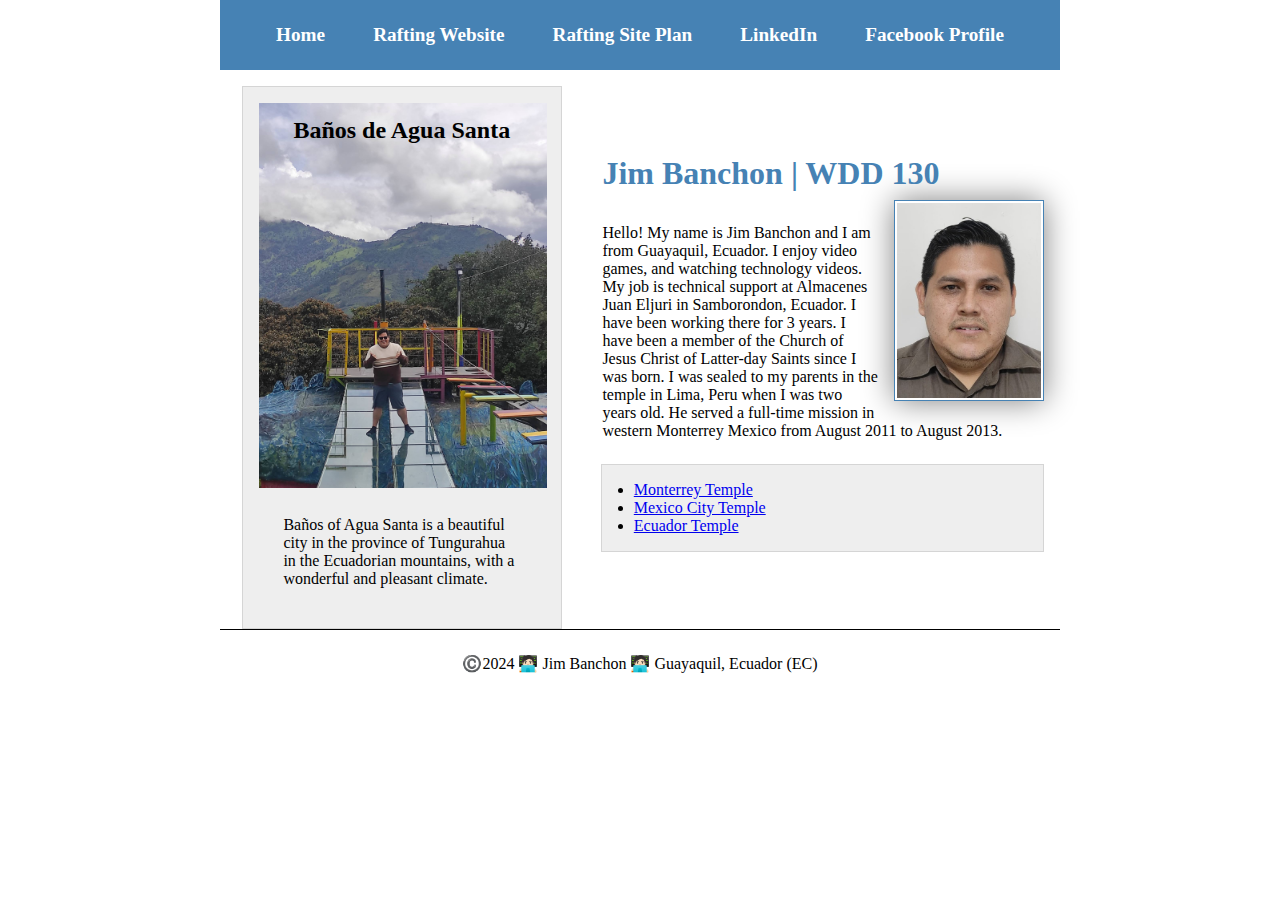
<file: index.html>
<!DOCTYPE html>
<html lang="en-US">
  <head>
    <link rel="stylesheet" href="styles/styles.css">
    <meta charset="utf-8">
    <meta name="viewport" content="with=device-width,initial-scale=1.0">
    <title>Jim Banchon |  WDD 130</title>
    <meta name="description" content="Jim Banchon's BYU-Idaho WDD 130 course home page">
    <meta name="author" content="Jim Banchon">
  </head>
  <body>
    <header>
        <nav>
            <a href="#">Home</a>
            <a href="wwr/">Rafting Website</a>
            <a href="wwr/site-plan-rafting.html">Rafting Site Plan</a>
            <a href="https://www.linkedin.com/in/jim-banchon-nunez/">LinkedIn</a>
            <a href="https://www.facebook.com/davis.banchon">Facebook Profile</a>
        </nav>
    </header>
    <div class="grid">
    <main>
        <h1>Jim Banchon | WDD 130</h1>
        <img src="images/profile.jpg" alt="Hello, my name is Jim Banchon" width="200">
        <p>Hello! My name is Jim Banchon and I am from Guayaquil, Ecuador. I enjoy video games, and watching technology videos. My job is technical support at Almacenes Juan Eljuri in Samborondon, Ecuador. I have been working there for 3 years.
          I have been a member of the Church of Jesus Christ of Latter-day Saints since I was born. I was sealed to my parents in the temple in Lima, Peru when I was two years old. 
          He served a full-time mission in western Monterrey Mexico from August 2011 to August 2013.
        </p>
        <ul class="box">
          <li><a href="https://www.churchofjesuschrist.org/temples/details/monterrey-mexico-temple?lang=eng" target="_blank">Monterrey Temple</a></li>
          <li><a href="https://www.churchofjesuschrist.org/temples/details/mexico-city-mexico-temple?lang=eng" target="_blank">Mexico City Temple</a></li>
          <li><a href="https://www.churchofjesuschrist.org/temples/details/quito-ecuador-temple?lang=eng" target="_blank">Ecuador Temple</a></li>
        </ul>
      </main>
    <aside class="box">
      <h2>Baños de Agua Santa</h2>
      <img src="images/banos.jpg" alt="Banos Agua Santa">
      <p>Baños of Agua Santa is a beautiful city in the province of Tungurahua in the Ecuadorian mountains, with a wonderful and pleasant climate.</p>
    </aside>
    </div>
    <footer>
        <p>©️2024 🧑🏻‍💻 Jim Banchon 🧑🏻‍💻 Guayaquil, Ecuador (EC)</p>
    </footer>
  </body>
  <!-- 25/01/2024 -->
</html>
</file>
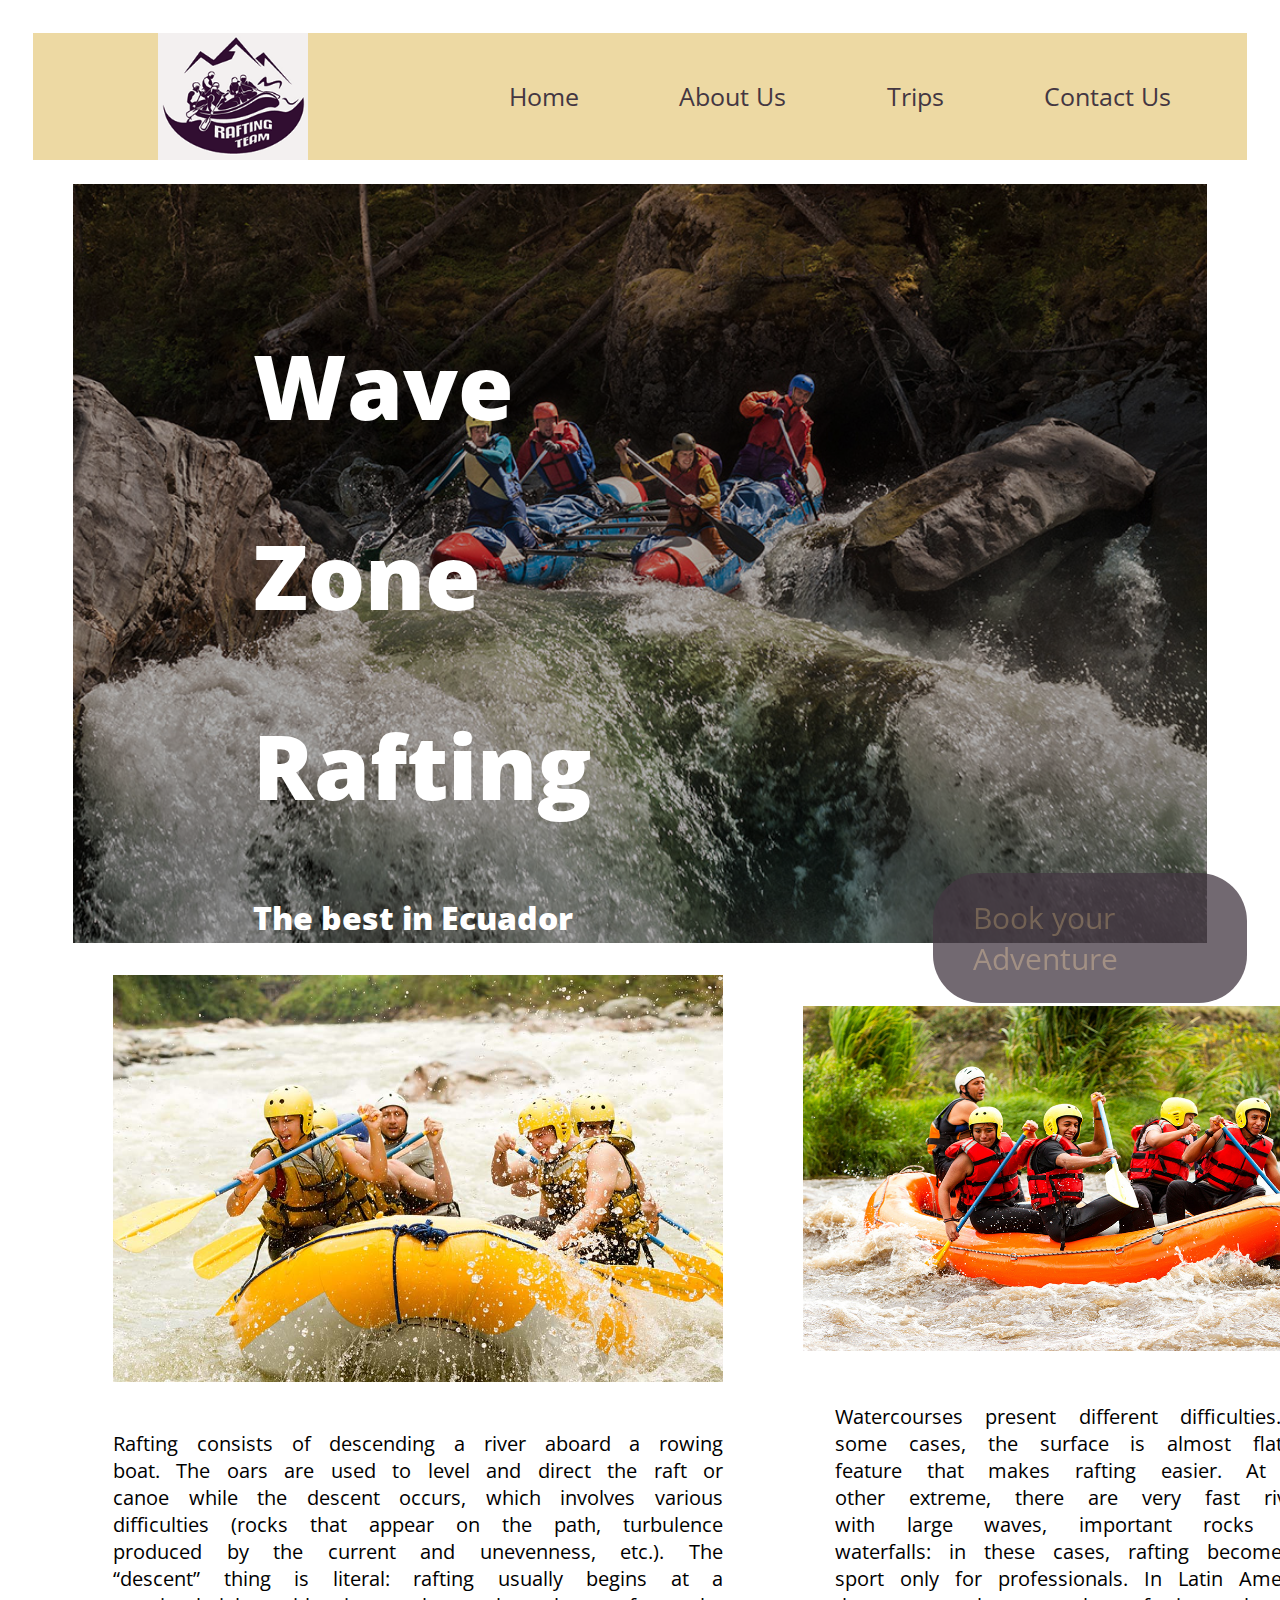
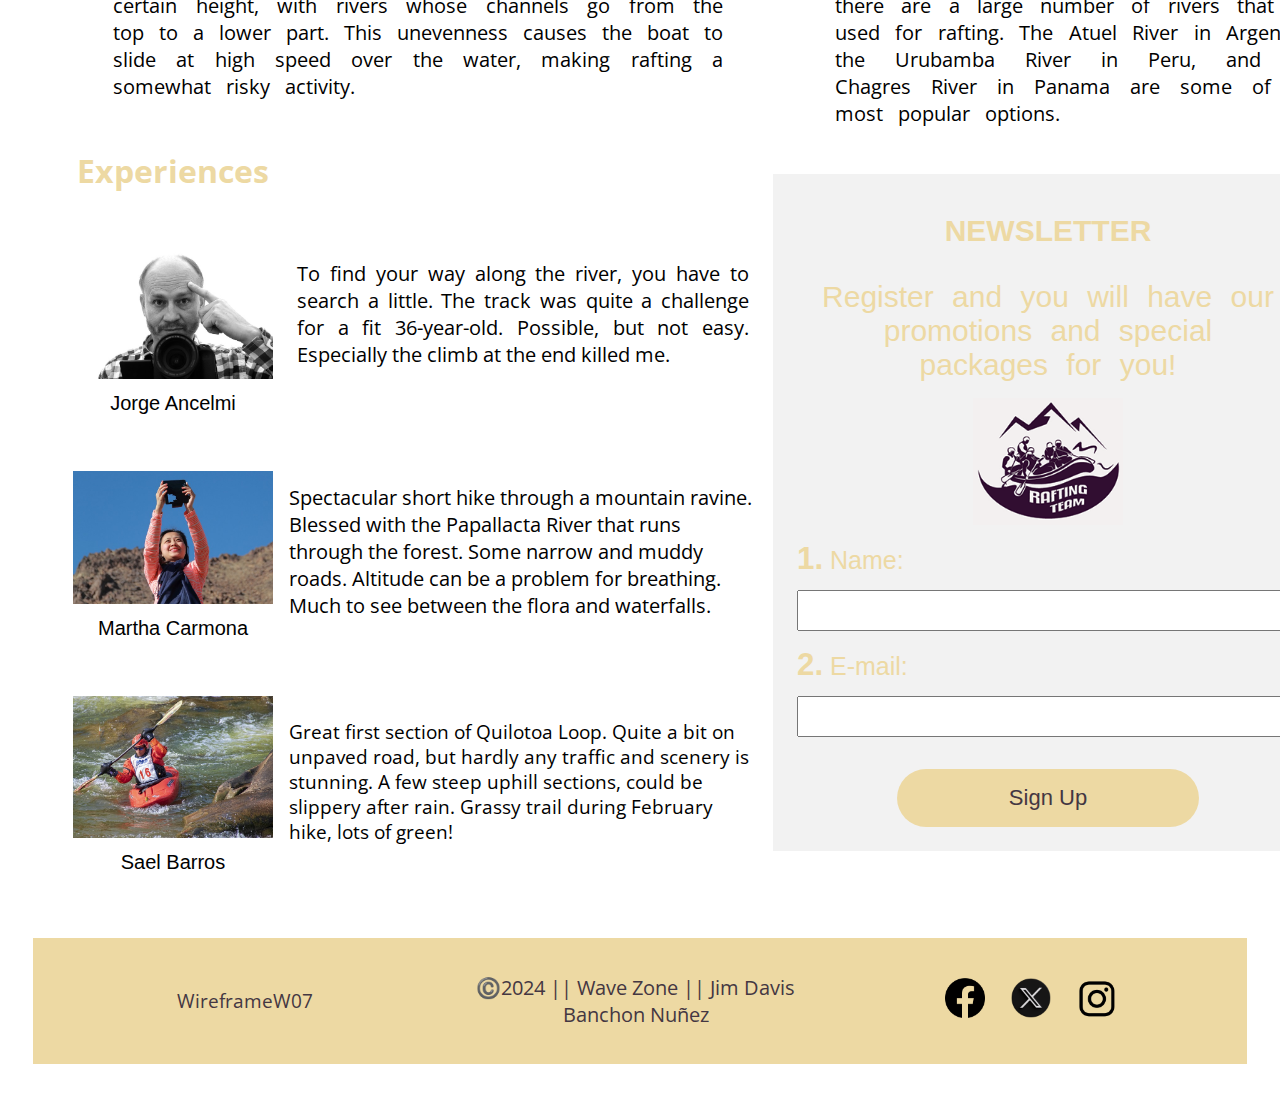
<file: wwr/index.html>
<!DOCTYPE html>
<html lang="en-US">
    <head>
        <meta charset="UTF-8">
        <meta name="viewport" content="width=device-width, initial-scale=1.0">
        <title>Home | Wave Zone Rafting</title>
        <meta name="description" content="We are the best rafting company in Bolivia. Adventure, adrenaline and experiences are waiting for 
        you. In Wavin Zone Rafting we want you to be part of our family. Book your adventure now!">
        <meta name="author" content="Samuel Alejandro Claros Garcia">
        <link rel="stylesheet" href="styles/rafting.css">
    </head>
    <body>
        <header>
            <img src="images/logo.png" alt="logo" width="150">
                <nav class="top-nav">
                    <a href="index.html">Home</a>
                    <a href="about.html">About Us</a>
                    <a href="trips.html">Trips</a>
                    <a href="contact.html">Contact Us</a>
                </nav>
        </header>
        <main>
            <div class="teaser">
                <figure>
                    <img src="images/portada_home1.jpeg" alt="Teaser-Rafting">
                </figure>
                <h1 class="teaser-title1">Wave</h1>
                <h1 class="teaser-title2">Zone</h1>
                <h1 class="teaser-title3">Rafting</h1>
                <p class="best">The best in Ecuador</p>
                <a href="trips.html" class="link-to-trips trips-button-home-page">Book your Adventure</a>
            </div>
            <div class="purpose-offerings">
                <figure class="purpose">
                    <img src="images/rafting57_1024.jpeg" alt="Rafting Crew">
                </figure>
                <p class="purpose-text">Rafting consists of descending a river aboard a rowing boat. The oars are used to level and direct the raft or canoe while the descent occurs, which involves various difficulties (rocks that appear on the path, turbulence produced by the current and unevenness, etc.).
                    The “descent” thing is literal: rafting usually begins at a certain height, with rivers whose channels go from the top to a lower part. This unevenness causes the boat to slide at high speed over the water, making rafting a somewhat risky activity.</p>
                <figure class="offerings">
                    <img src="images/rafting5_1024.jpeg" alt="Offerings as a Rafting Place">
                </figure>
                <p class="offerings-text">Watercourses present different difficulties. In some cases, the surface is almost flat, a feature that makes rafting easier. At the other extreme, there are very fast rivers, with large waves, important rocks and waterfalls: in these cases, rafting becomes a sport only for professionals.
                    In Latin America, there are a large number of rivers that are used for rafting. The Atuel River in Argentina, the Urubamba River in Peru, and the Chagres River in Panama are some of the most popular options.</p>
            </div>
            <div class="experiences-form">
                <h1 class="experiences-title">Experiences</h1>
                <figure class="evan-image">
                    <img src="images/firstface.jpeg" alt="Jorge Ancelmi" class="evan-image">
                    <figcaption class="evan">Jorge Ancelmi</figcaption>
                </figure>
                <p class="evan-opinion">To find your way along the river, you have to search a little. The track was quite a challenge for a fit 36-year-old. Possible, but not easy. Especially the climb at the end killed me.</p>
                <figure class="nacha-image">
                    <img src="images/secondface.jpeg" alt="Martha Carmona" class="nacha-image">
                    <figcaption class="nacha">Martha Carmona</figcaption>
                </figure>
                <p class="nacha-opinion">Spectacular short hike through a mountain ravine. Blessed with the Papallacta River that runs through the forest. Some narrow and muddy roads. Altitude can be a problem for breathing. Much to see between the flora and waterfalls.</p>
                <figure class="sam-image">
                    <img src="images/thirdface.jpeg" alt="Sael Barros" class="sam-image">
                    <figcaption class="sam">Sael Barros</figcaption>
                </figure>
                <p class="sam-opinion">Great first section of Quilotoa Loop. Quite a bit on unpaved road, but hardly any traffic and scenery is stunning. A few steep uphill sections, could be slippery after rain. Grassy trail during February hike, lots of green!</p>
                <div class="form-home-page">
                    <form class="form-home">
                        <p class="sign-up-message"><strong>NEWSLETTER</strong></p>
                        <p class="sign-up-message">Register and you will have our promotions and special packages for you!</p>
                        <img src="images/logo.png" alt="logo" class="logo-form">
                        <label for="q1home"><span class="number">1.</span> Name:</label>
                        <input type="text" id="q1home" name="q1home">

                        <label for="q2home"><span class="number">2.</span> E-mail:</label> 
                        <input type="email" id="q2home" name="q2home">
                        <button type="submit" class="sign-up"> Sign Up </button>
                    </form>
                </div>
            </div>
        </main>
        <footer>
            <p class="copyright">©️2024 || Wave Zone || Jim Davis Banchon Nuñez</p>
            <nav class="sociallinks">
                <a href="https://facebook.com">
                    <img src="images/facebook.png" alt="Facebook" width="40">
                </a>
                <a href="https://twitter.com"> 
                    <img src="images/x.webp" alt="Twitter" width="40">
                </a>
                <a href="https://instagram.com"> 
                    <img src="images/instagram.png" alt="Instagram" width="40">
                </a>
            </nav>
            <a href="images/Wireframe07.jpg" class="wireframe07">WireframeW07</a>
        </footer>
    </body>
</html>
</file>
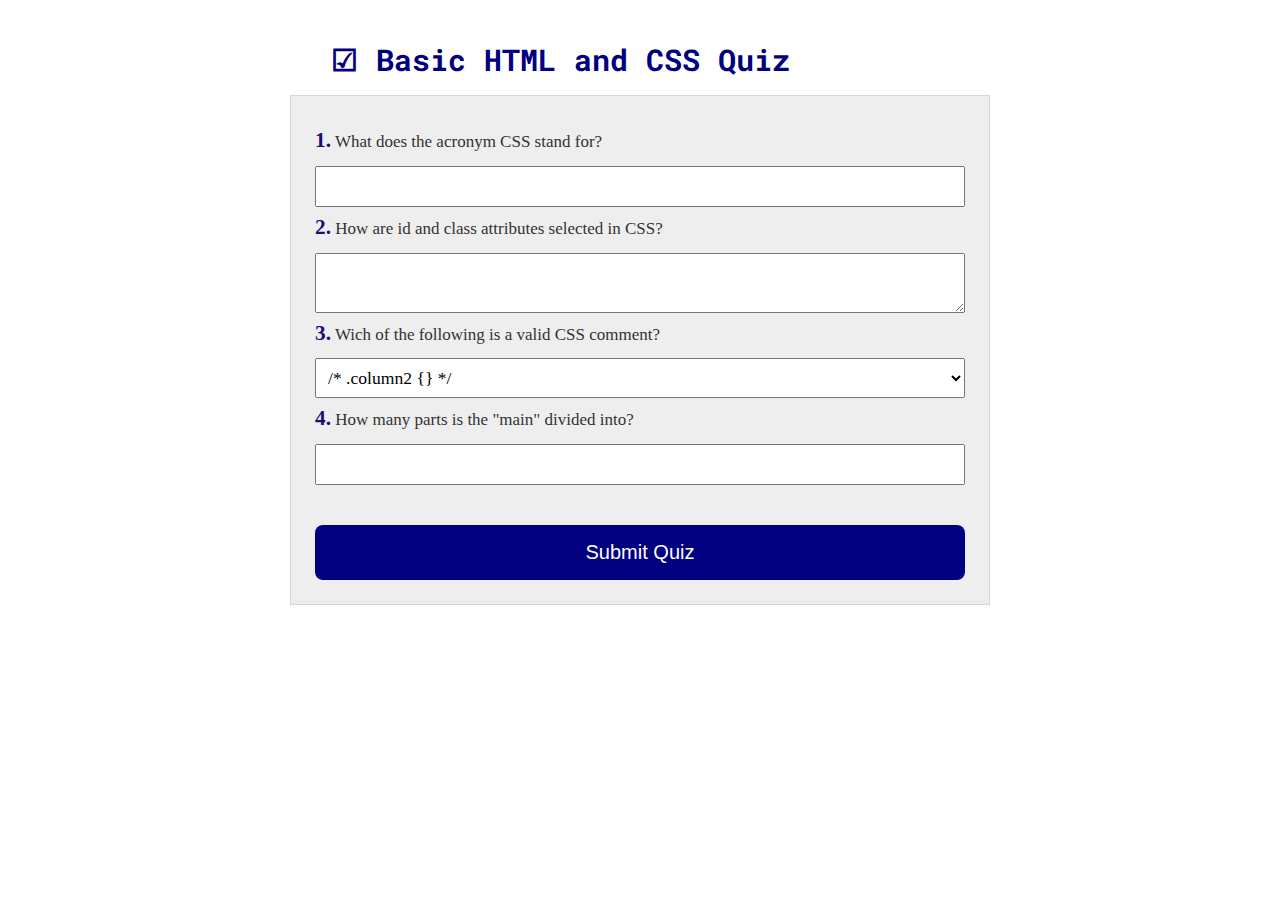
<file: quiz.html>
<!DOCTYPE html>
<html lang="en-US">
    <head>
        <link rel="stylesheet" href="styles/quiz.css">
        <meta charset="UTF-8">
        <meta name="viewport" content="width=device-width, initial-scale=1">
        <meta name="description" content="Questions about CSS and HTML to prove your knowledge about HTML and CSS until now since WDD 130 started on January.">
        <meta name="author" content="Jim Davis Banchon Nuñez">
        <title>☑︎ Basic HTML and CSS Quiz | Jim Davis Banchon Nuñez</title>
    </head>
    <body>
        <header>
            <h1>☑︎ Basic HTML and CSS Quiz</h1>
        </header>
        <main>
            <form>
                <label for="q1"><span class="number">1.</span> What does the acronym CSS stand for?</label>
                <input type="text" id="q1" name="q1">
                
                <label for="q2"><span class="number">2.</span> How are id and class attributes selected in CSS?</label> 
                <textarea id="q2" name="q2" rows="2"></textarea>
                
                <label for="q3"><span class="number">3.</span> Wich of the following is a valid CSS comment?</label> 
                <select id="q3" name="q3">
                    <option value="true">/* .column2 {} */</option>
                    <option value="false"><- .column2 {} -></option>
                    <option value="false"><-* .column2 {} *-></option>
                    <option value="false"><** .column2 {} **></option>
                </select>
                <label for="q4"><span class="number">4.</span> How many parts is the "main" divided into?</label>
                <input type="number" name="q4" id="q4">
            <button type="submit">Submit Quiz</button>
            </form>
        </main>
    </body>
</html>
</file>
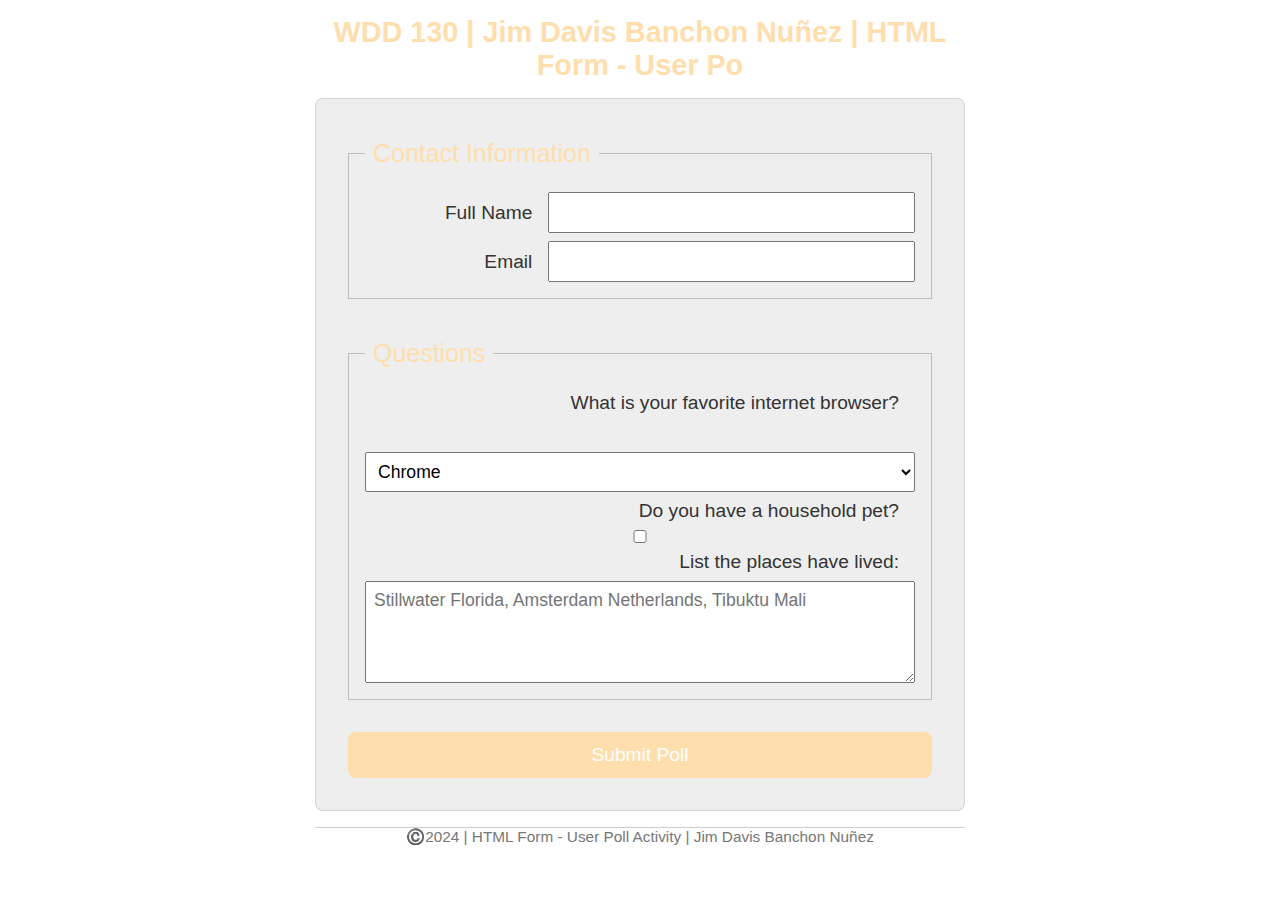
<file: week05/pol-form.html>
<!DOCTYPE html>
<html lang="en-US">
    <head>
        <link rel="stylesheet" href="styles/poll-form.css">
        <meta charset="UTF-8">
        <meta name="viewport" content="width=device-width, initial-scale=1">
        <title>WDD 130 | HTML Form - User Poll</title>
    </head>
    <body>
        <header>
            <h1>WDD 130 | Jim Davis Banchon Nuñez | HTML Form - User Po</h1>
        </header>
        <main>
            <form>
                <fieldset>
                    <legend>Contact Information</legend>
                    <div class="form-item column2">
                    <label for="fullname">Full Name</label>
                    <input type="text" id="fullname" name="fullname">
                    </div>
                    <div class="form-item column2">    
                    <label for="email">Email</label>
                    <input type="email" id="useremail" name="useremail">
                    <!-- form elements will go here -->
                    </div>
                </fieldset>
                <fieldset>
                    <legend>Questions</legend>
                    <!-- form elements will go here s -->
                    <label for="browser">What is your favorite internet browser?</label><br>
                    <select id="browser" name="browser">
                        <option value="chrome">Chrome</option>
                        <option value="firefox">Firefox</option>
                        <option value="safari">Safari</option>
                        <option value="edge">Edge</option>
                        <option value="brave">Brave</option>
                        <option value="other">Other</option>
                    </select>
                    <label for="pet">Do you have a household pet?</label>
                    <input type="checkbox" id="pet" name="pet">
                    <label for="feedback">List the places have lived:</label> 
                    <textarea id="feedback" name="feedback" rows="4" placeholder="Stillwater Florida, Amsterdam Netherlands, Tibuktu Mali"></textarea>
                </fieldset>
                <button type="submit">Submit Poll</button>
            </form>
        </main>
        <footer>
            <p>©️2024 | HTML Form - User Poll Activity | Jim Davis Banchon Nuñez</p>
        </footer>
    </body>    
</html>
</file>
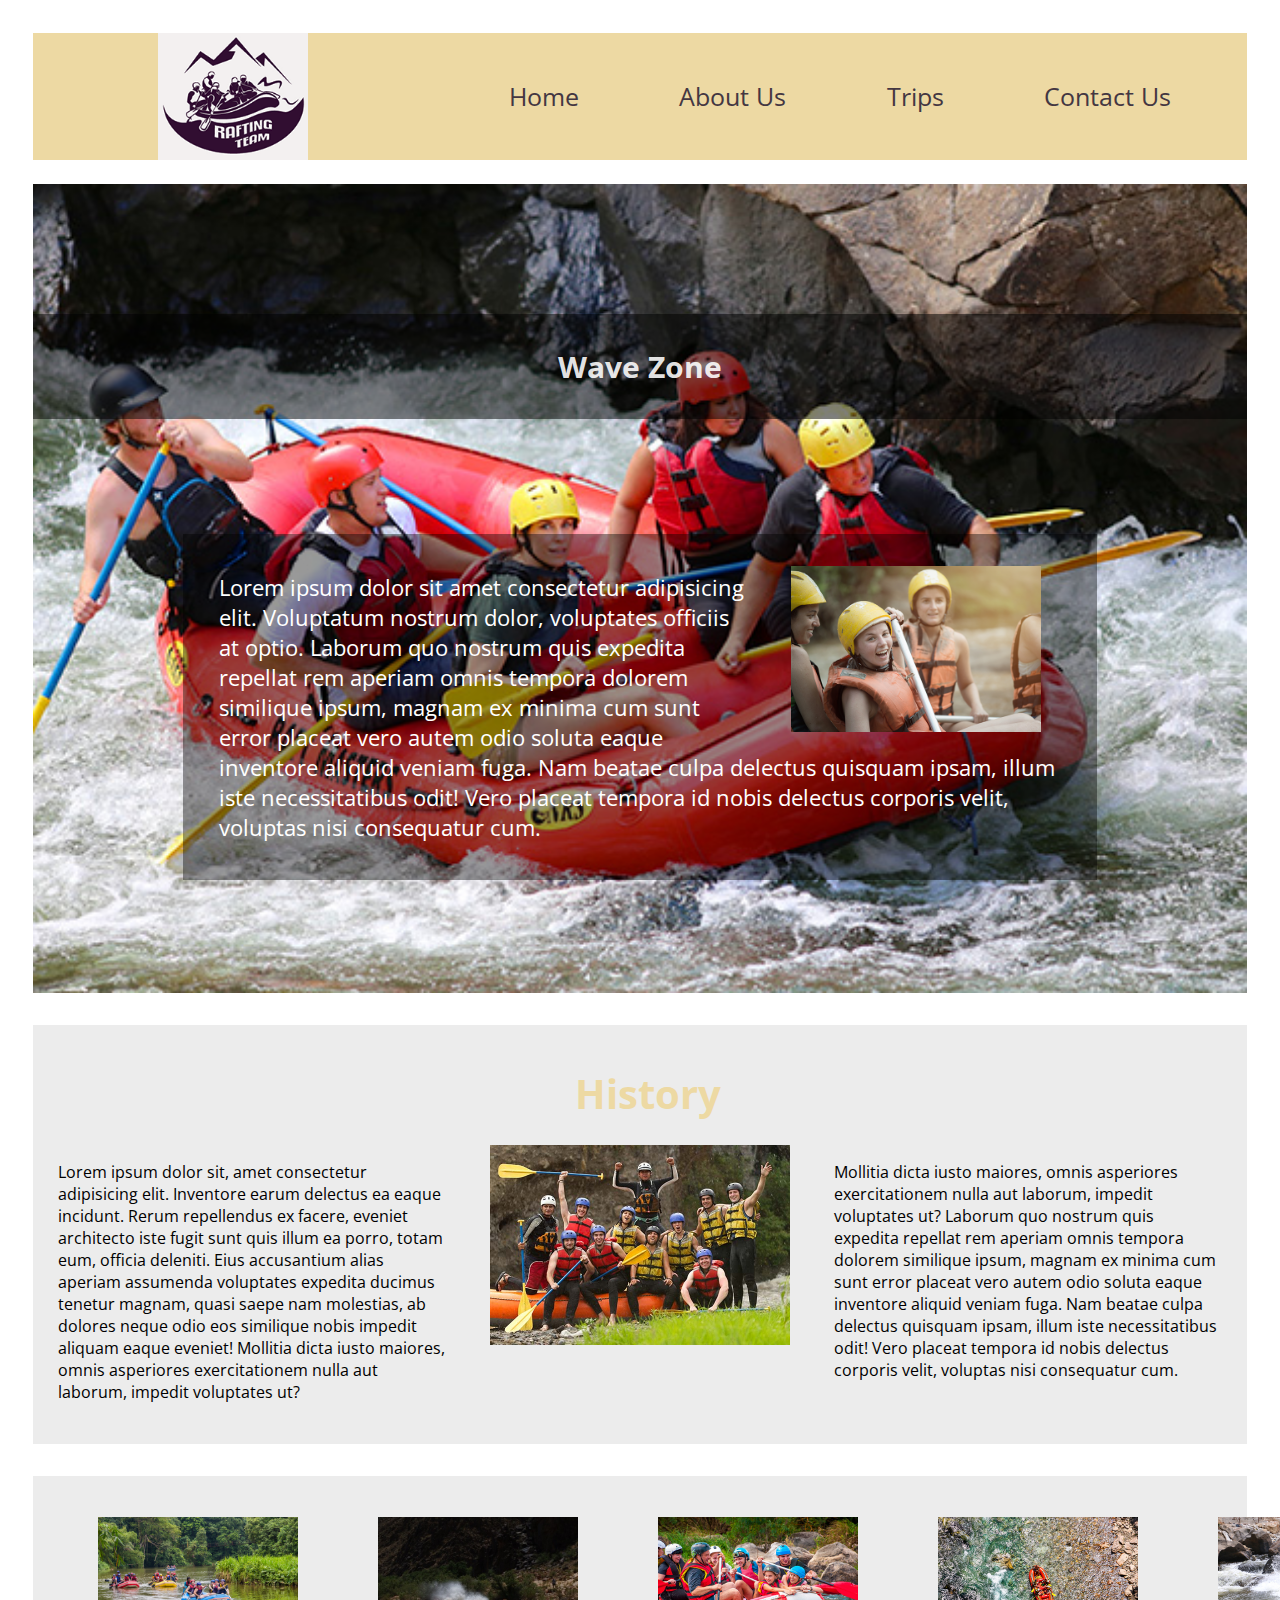
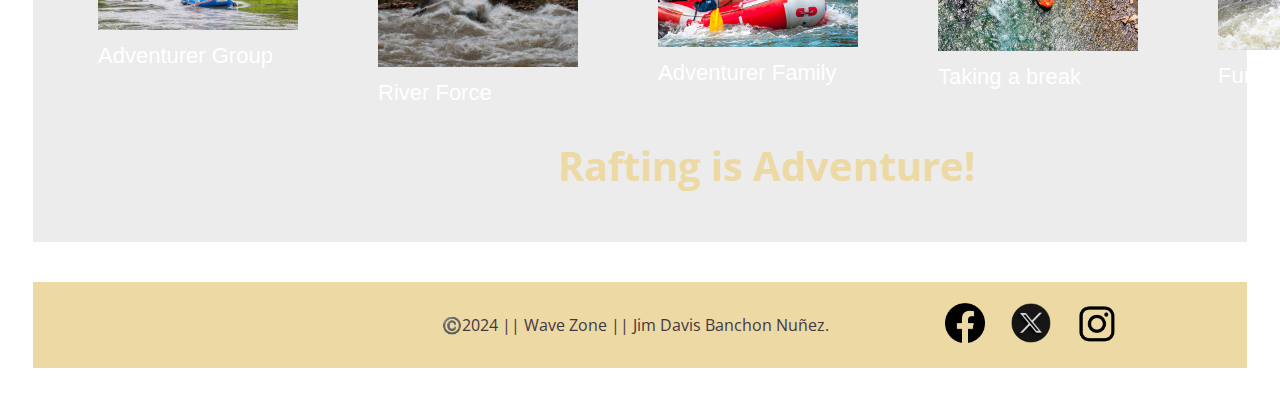
<file: wwr/about.html>
<!DOCTYPE html>
<html lang="en-US">
    <head>
        <meta charset="UTF-8">
        <meta name="viewport" content="width=device-width, initial-scale=1.0">
        <title>About Us | Wave Zone Rafting</title>
        <meta name="description" content="We invite you to get to know our company specialized in adventures and extreme sports. Our specialty is rafting, see and enjoy it with your family and friends and enjoy an unforgettable experience.">
        <meta name="author" content="Jim Davis Banchon Nuñez">
        <link rel="stylesheet" href="styles/rafting.css">
    </head>
    <body>
        <header>
            <img src="images/logo.png" alt="logo" width="150">
                <nav class="top-nav">
                    <a href="index.html">Home</a>
                    <a href="about.html">About Us</a>
                    <a href="trips.html">Trips</a>
                    <a href="contact.html">Contact Us</a>
                </nav>
        </header>
        <main>
            <div class="hero">
                <img src="images/hero.jpeg" alt="Rafting">
                <h1>Wave Zone</h1>
                <article> <!--Here in validator.w3.org appears an error, but I think it doesn't make sense, when I run the program there is not errors. -->
                    <figure class="client">
                        <img src="images/raftinghappy.png" alt="Happy Client Rafting">
                    </figure>
                    <p>Lorem ipsum dolor sit amet consectetur adipisicing elit. Voluptatum nostrum dolor, voluptates officiis at optio. Laborum quo nostrum quis expedita repellat rem aperiam omnis tempora dolorem similique ipsum, magnam ex minima 
                        cum sunt error placeat vero autem odio soluta eaque inventore aliquid veniam fuga. Nam beatae culpa delectus quisquam ipsam, 
                        illum iste necessitatibus odit! Vero placeat tempora id nobis delectus corporis velit, voluptas nisi consequatur cum.</p>
                </article>
            </div>
            <section class="history"> <!-- Changed the section for div to use the grid layout  -->
                <h2>History</h2>
                <p>Lorem ipsum dolor sit, amet consectetur adipisicing elit. Inventore earum delectus ea eaque incidunt. Rerum repellendus 
                ex facere, eveniet architecto iste fugit sunt quis illum ea porro, totam eum, officia deleniti. Eius accusantium alias aperiam 
                assumenda voluptates expedita ducimus tenetur magnam, quasi saepe nam molestias, ab dolores neque odio eos similique nobis 
                impedit aliquam eaque eveniet! Mollitia dicta iusto maiores, omnis asperiores exercitationem nulla aut laborum, impedit 
                voluptates ut?</p>
                <img src="images/history.jpeg" alt="Our History" width="300">
                <p class="hst2">Mollitia dicta iusto maiores, omnis asperiores exercitationem nulla aut laborum, impedit 
                    voluptates ut? Laborum quo nostrum quis expedita repellat rem aperiam omnis tempora dolorem similique ipsum, magnam ex minima 
                    cum sunt error placeat vero autem odio soluta eaque inventore aliquid veniam fuga. Nam beatae culpa delectus quisquam ipsam, 
                    illum iste necessitatibus odit! Vero placeat tempora id nobis delectus corporis velit, voluptas nisi consequatur cum.</p>
            </section>
            <section class="adventure"> <!-- Changed the section for div to use the grid layout  -->
                <h2>Rafting is Adventure!</h2>
                <figure class="imag1">
                    <img src="images/rafting1.jpeg" alt="Rafting Adventure" width="200">
                    <figcaption>Adventurer Group</figcaption>
                </figure>
                <figure class="imag2">
                    <img src="images/rafting2.jpeg" alt="Focus on the waves" width="200">
                    <figcaption>River Force</figcaption>
                </figure>
                <figure class="imag3">
                    <img src="images/rafting3.jpeg" alt="Rafting picture" width="200" height="130">
                    <figcaption>Adventurer Family</figcaption>
                </figure>
                <figure class="imag4">
                    <img src="images/rafting4.jpeg" alt="Down River" width="200">
                    <figcaption>Taking a break</figcaption>
                </figure>
                <figure class="imag5">
                    <img src="images/rafting5.jpeg" alt="Extreme Rafting" width="200">
                    <figcaption>Furious Descent</figcaption>
                </figure>
            </section>
        </main>
        <footer>
            <p>©️2024 || Wave Zone || Jim Davis Banchon Nuñez.</p>
            <nav class="sociallinks">
                <a href="https://facebook.com">
                    <img src="images/facebook.png" alt="Facebook" width="40">
                </a>
                <a href="https://x.com">
                    <img src="images/x.webp" alt="X" width="40">
                </a>
                <a href="https://instagram.com">
                    <img src="images/instagram.png" alt="Instagram" width="40">
                </a>
            </nav>
        </footer>
    </body>
</html>
</file>
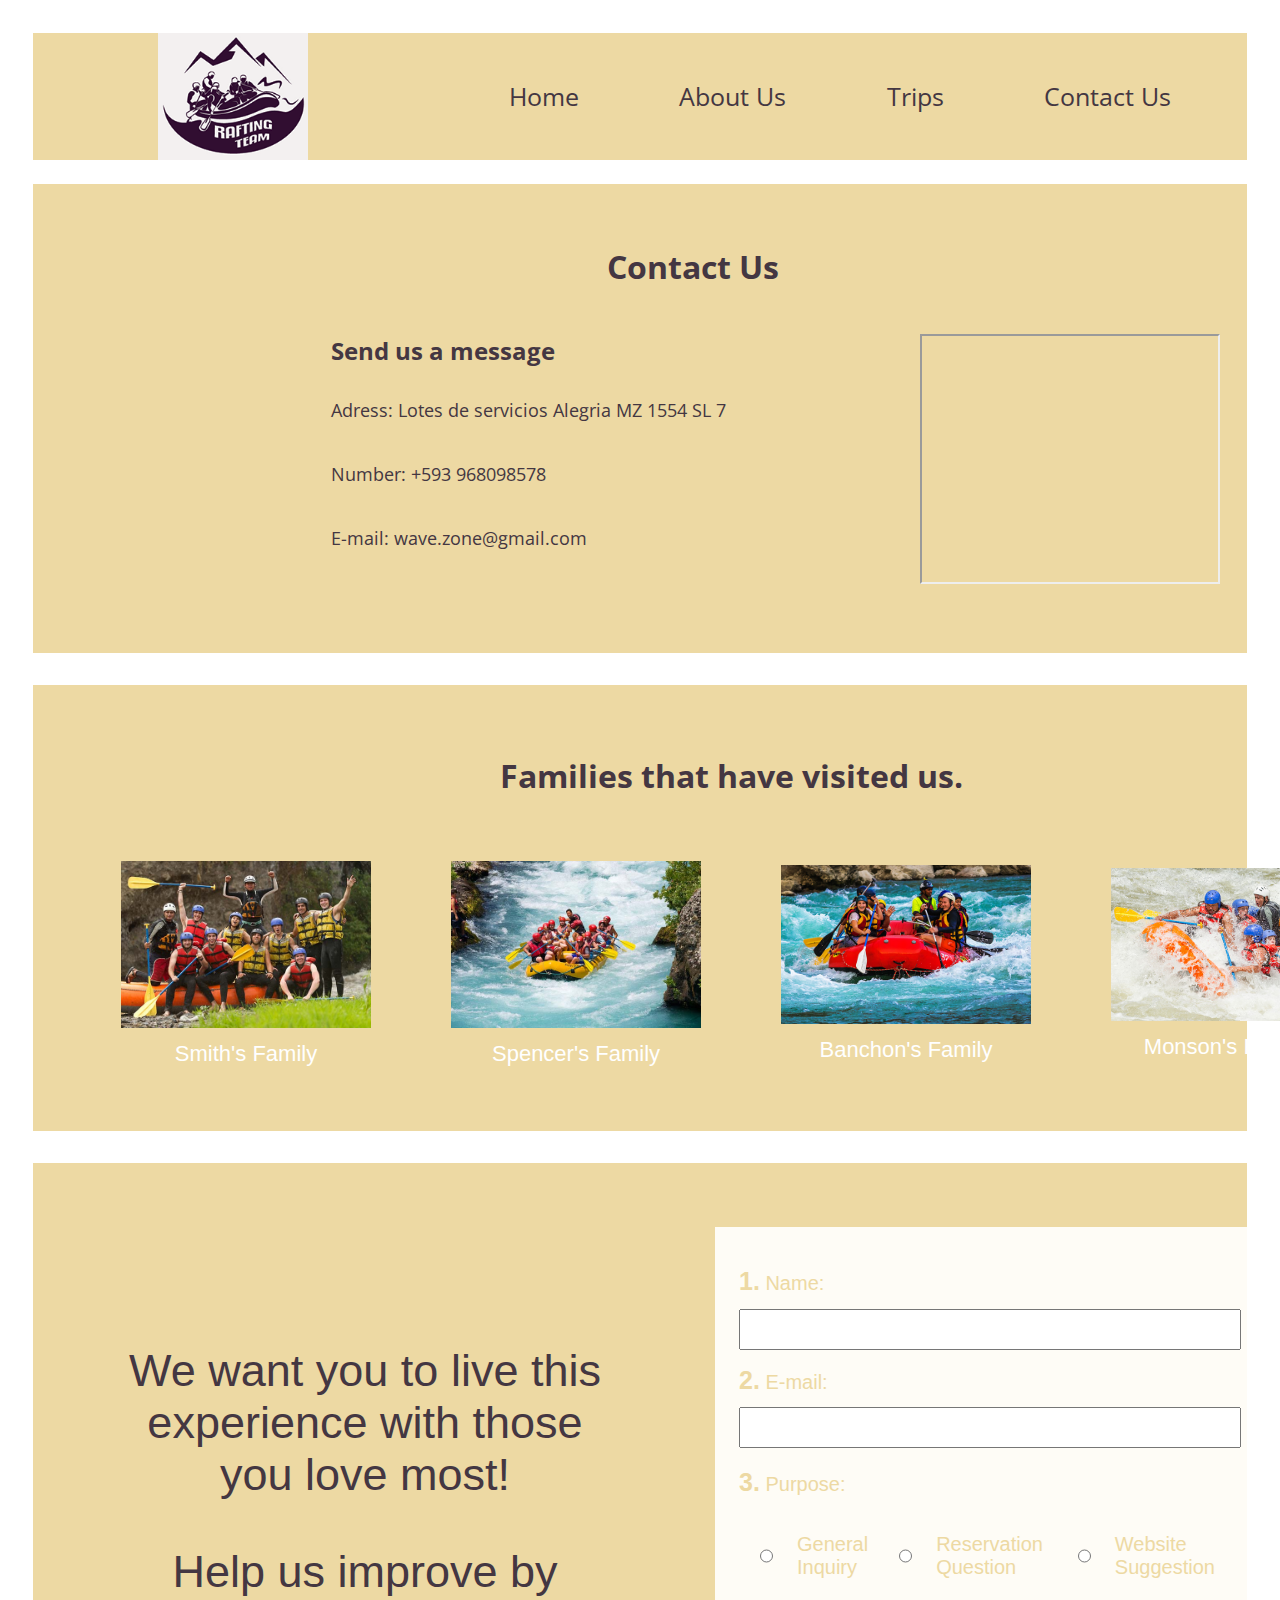
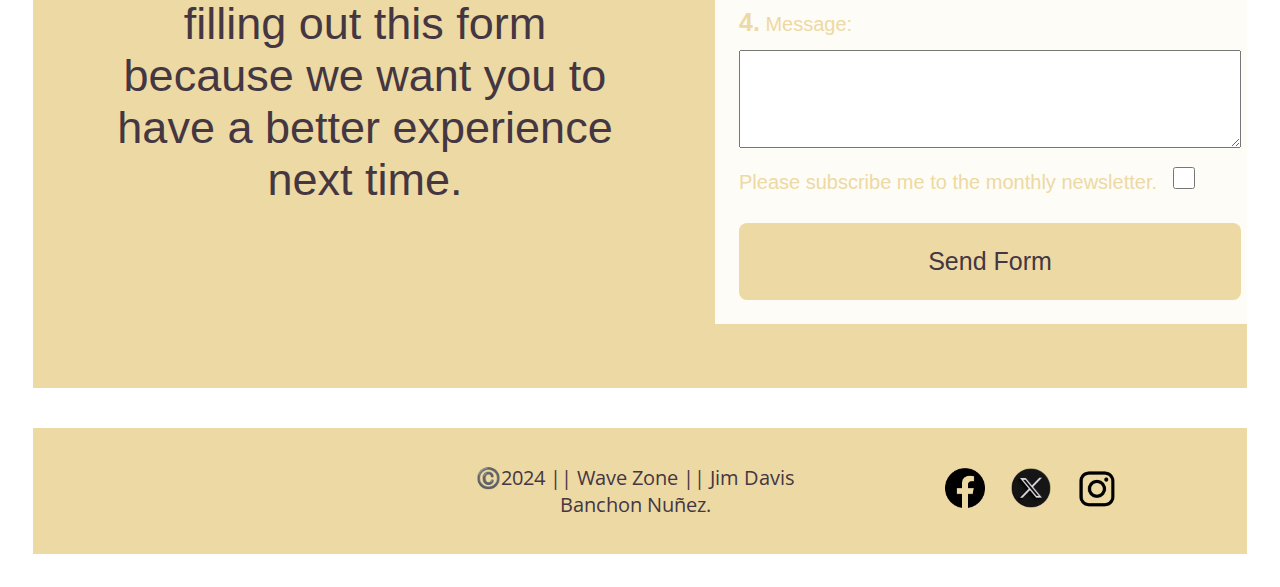
<file: wwr/contact.html>
<!DOCTYPE html>
<html lang="en-US">
    <head>
        <meta charset="UTF-8">
        <meta name="viewport" content="width=device-width, initial-scale=1.0">
        <title>Contact Us | Wave Zone Rafting</title>
        <meta name="description" content="We invite you to contact us to live an unforgettable experience with your family or friends. Tell us and tell us about your experience.">
        <meta name="author" content="Jim Davis Banchon Nuñez">
        <link rel="stylesheet" href="styles/rafting.css">
    </head>
    <body>
        <header>
            <img src="images/logo.png" alt="logo" width="150">
                <nav class="top-nav">
                    <a href="index.html">Home</a>
                    <a href="about.html">About Us</a>
                    <a href="trips.html">Trips</a>
                    <a href="contact.html">Contact Us</a>
                </nav>
        </header>
        <main>
            <div class="information">
                <h1 class="title">Contact Us</h1>
                <h2>Send us a message</h2>
                <div class="text">
                    <address>Adress: Lotes de servicios Alegria MZ 1554 SL 7</address>
                    <address>Number: <a href="tel:+593968098578">+593 968098578</a></address>
                    <address>E-mail: <a href="mailto:wave.zone@gmail.com">wave.zone@gmail.com</a></address>
                </div>
                <div class="map">
                    <iframe src="https://www.google.com/maps/embed?pb=!1m14!1m12!1m3!1d7974.184582786567!2d-79.925359!3d-2.118122299999993!2m3!1f0!2f0!3f0!3m2!1i1024!2i768!4f13.1!5e0!3m2!1ses-419!2sec!4v1707447802058!5m2!1ses-419!2sec" width="300" height="250" allowfullscreen="" loading="lazy" referrerpolicy="no-referrer-when-downgrade"></iframe>
                </div>
            </div>
            <div class="staff">
                <h1 class="subtitle">Families that have visited us.</h1>
                <figure class="fig1">
                    <img src="images/family1.jpeg" alt="Smith's Family" width="250">
                    <figcaption>Smith's Family</figcaption>
                </figure>
                <figure class="fig2">
                    <img src="images/family2.jpeg" alt="Spencer's Family" width="250">
                    <figcaption>Spencer's Family</figcaption>
                </figure>
                <figure class="fig3">
                    <img src="images/family3.jpeg" alt="Banchon's Family" width="250">
                    <figcaption>Banchon's Family</figcaption>
                </figure>
                <figure class="fig4">
                    <img src="images/family4.jpeg" alt="Monson's Family" width="230">
                    <figcaption>Monson's Family</figcaption>
                </figure>
            </div>
            <div class="bottom">
                <div>
                    <p class="phrase">We want you to live this experience with those you love most!</p>
                    <p class="call-to-action">Help us improve by filling out this form because we want you to have a better experience next time.</p>
                </div>
            <form>
                <label for="q1"><span class="number">1.</span> Name:</label>
                <input type="text" id="q1" name="q1">
                
                <label for="q2"><span class="number">2.</span> E-mail:</label> 
                <input type="email" id="q2" name="q2">
                    
                <p><span class="number">3.</span> Purpose:</p>
                    
                <div class="align">
                    <input type="radio" id="q3">
                    <label for="q3">General Inquiry</label> 
                    <input type="radio" id="q3.1">
                    <label for="q3.1"> Reservation Question</label>
                    <input type="radio" id="q3.2">
                    <label for="q3.2"> Website Suggestion</label>
                </div>

                <label for="q4"><span class="number">4.</span> Message:</label>
                <textarea id="q4" name="q4" rows="4"></textarea>

                <label for="q5">Please  subscribe me to the monthly newsletter.<span><input type="checkbox" name="q5" id="q5"></span></label>
                <button type="submit"> Send Form </button>
            </form>
            </div>
        </main>
        <div class="footer">
            <footer>
                <p class="copyright">©️2024 || Wave Zone || Jim Davis Banchon Nuñez.</p>
                <nav class="sociallinks">
                    <a href="https://facebook.com"> 
                        <img src="images/facebook.png" alt="Facebook" width="40">
                    </a>
                    <a href="https://x.com"> 
                        <img src="images/x.webp" alt="Twitter" width="40">
                    </a>
                    <a href="https://instagram.com">    
                        <img src="images/instagram.png" alt="Instagram" width="40">
                    </a>
                </nav>
                <!-- <a href="images/WireframeW05.jpg" class="wireframe">WireframeW05</a> -->
            </footer>
        </div>
    </body>
</html>
</file>
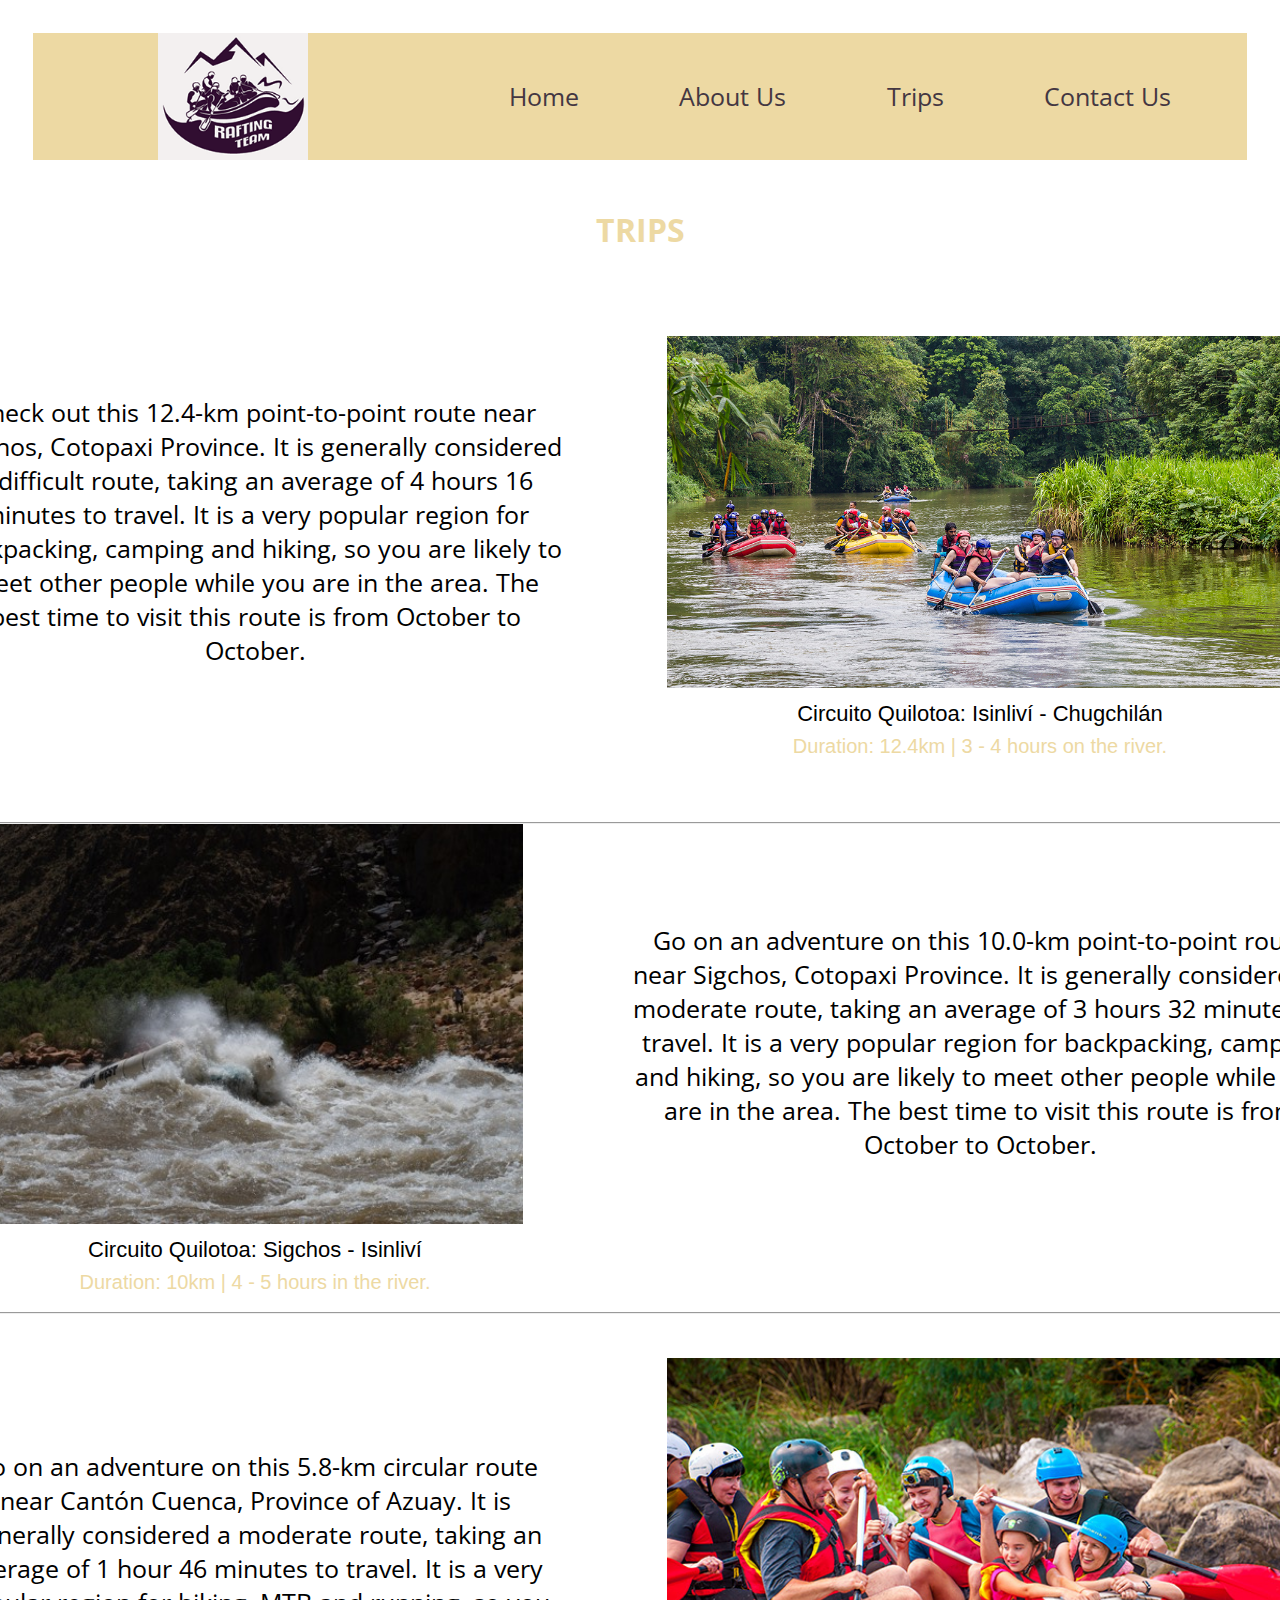
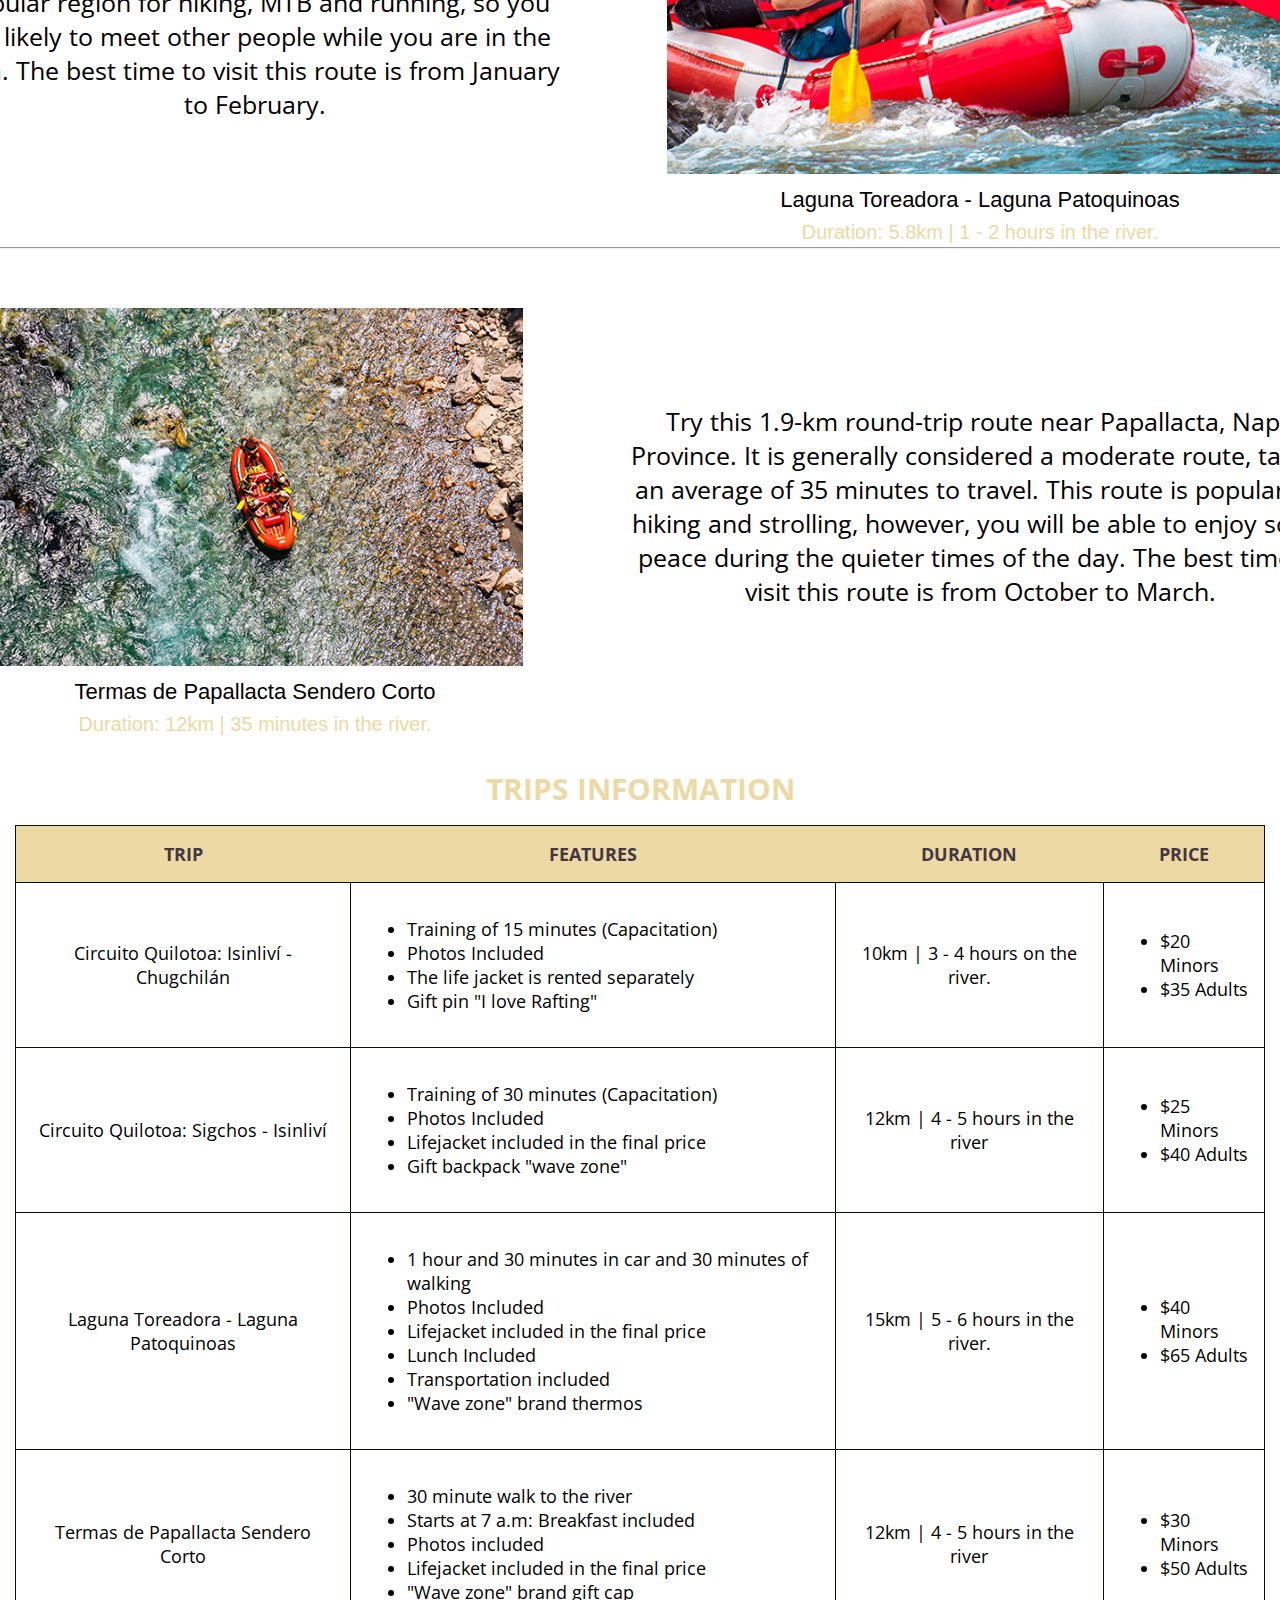
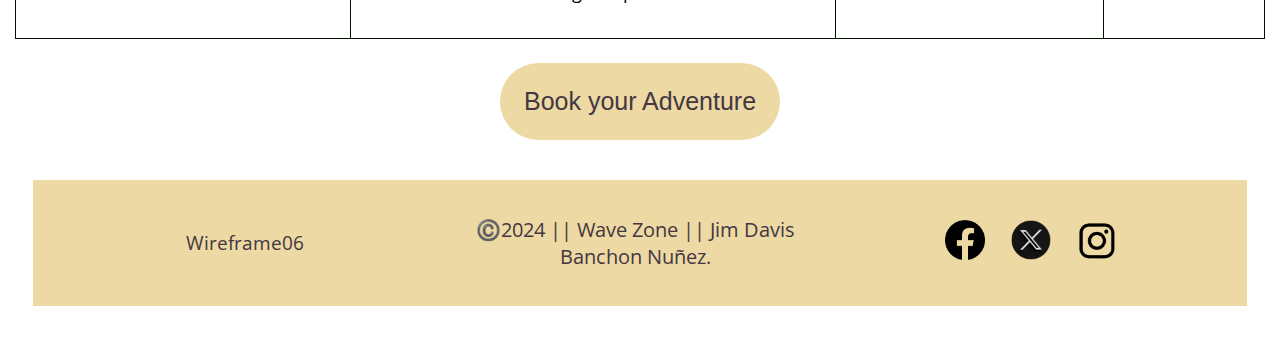
<file: wwr/trips.html>
<!DOCTYPE html>
<html lang="en-US">
    <head>
        <meta charset="UTF-8">
        <meta name="viewport" content="width=device-width, initial-scale=1.0">
        <title>Trips | Wave Zone Rafting</title>
        <meta name="description" content="As one of the best rafting places in Bolivia, we present our trips in detail and give you more details of 
        everything you need to know before embarking on this extreme adventure.">
        <meta name="author" content="Samuel Alejandro Claros Garcia">
        <link rel="stylesheet" href="styles/rafting.css">
    </head>
    <body>
        <header>
            <img src="images/logo.png" alt="logo" width="150">
                <nav class="top-nav">
                    <a href="index.html">Home</a>
                    <a href="about.html">About Us</a>
                    <a href="trips.html">Trips</a>
                    <a href="contact.html">Contact Us</a>
                </nav>
        </header>
        <main>
            <h1 class="trips-title">TRIPS</h1>
            <div class="trips">
                <p class="description-left">Check out this 12.4-km point-to-point route near Sigchos, Cotopaxi Province. It is generally considered a difficult route, taking an average of 4 hours 16 minutes to travel. It is a very popular region for backpacking, camping and hiking, so you are likely to meet other people while you are in the area. The best time to visit this route is from October to October.</p>
                <figure class="route-right">
                    <img src="images/rafting1.jpeg" alt="Circuito Quilotoa: Isinliví - Chugchilán">
                    <figcaption><span class="caption-trips">Circuito Quilotoa: Isinliví - Chugchilán</span><span class="duration-right">Duration: 12.4km | 3 - 4 hours on the river.</span></figcaption>
                </figure>
                <hr class="first-line">
                <p class="description-right1">Go on an adventure on this 10.0-km point-to-point route near Sigchos, Cotopaxi Province. It is generally considered a moderate route, taking an average of 3 hours 32 minutes to travel. It is a very popular region for backpacking, camping and hiking, so you are likely to meet other people while you are in the area. The best time to visit this route is from October to October.</p>
                <figure class="route-left1">
                    <img src="images/rafting2.jpeg" alt="Circuito Quilotoa: Sigchos - Isinliví">
                    <figcaption><span class="caption-trips">Circuito Quilotoa: Sigchos - Isinliví</span><span class="duration-left">Duration: 10km | 4 - 5 hours in the river.</span></figcaption>
                </figure>
                <hr class="second-line">
                <p class="description-left">Go on an adventure on this 5.8-km circular route near Cantón Cuenca, Province of Azuay. It is generally considered a moderate route, taking an average of 1 hour 46 minutes to travel. It is a very popular region for hiking, MTB and running, so you are likely to meet other people while you are in the area. The best time to visit this route is from January to February.</p>
                <figure class="route-right">
                    <img src="images/rafting3.jpeg" alt="Laguna Toreadora - Laguna Patoquinoas">
                    <figcaption><span class="caption-trips">Laguna Toreadora - Laguna Patoquinoas</span><span class="duration-right">Duration: 5.8km | 1 - 2 hours in the river.</span></figcaption>
                </figure>
                <hr class="third-line">
                <p class="description-right2">Try this 1.9-km round-trip route near Papallacta, Napo Province. It is generally considered a moderate route, taking an average of 35 minutes to travel. This route is popular for hiking and strolling, however, you will be able to enjoy some peace during the quieter times of the day. The best time to visit this route is from October to March.</p>
                <figure class="route-left2">
                    <img src="images/rafting4.jpeg" alt="Termas de Papallacta Sendero Corto">
                    <figcaption><span class="caption-trips">Termas de Papallacta Sendero Corto</span><span class="duration-left">Duration: 12km | 35 minutes in the river.</span></figcaption>
                </figure>
                <table>
                    <caption class="resume">TRIPS INFORMATION</caption>
                    <thead>
                        <tr>
                            <th>TRIP</th>
                            <th>FEATURES</th>
                            <th>DURATION</th>
                            <th>PRICE</th>  
                        </tr>
                    </thead>
                    <tbody>
                        <tr>
                            <td>Circuito Quilotoa: Isinliví - Chugchilán</td>
                            <td>
                                <ul>
                                    <li>Training of 15 minutes (Capacitation)</li>
                                    <li>Photos Included</li>
                                    <li>The life jacket is rented separately</li>
                                    <li>Gift pin "I love Rafting"</li>
                                </ul>
                            </td>
                            <td>10km | 3 - 4 hours on the river.</td>
                            <td>
                                <ul>
                                    <li>$20 Minors</li>
                                    <li>$35 Adults</li>
                                </ul> 
                            </td>
                        </tr>
                        <tr>
                            <td>Circuito Quilotoa: Sigchos - Isinliví</td>
                            <td>
                                <ul>
                                    <li>Training of 30 minutes (Capacitation)</li>
                                    <li>Photos Included</li>
                                    <li>Lifejacket included in the final price</li>
                                    <li>Gift backpack "wave zone"</li>
                                </ul>
                            </td>
                            <td>12km | 4 - 5 hours in the river</td>
                            <td>
                                <ul>
                                    <li>$25 Minors</li>
                                    <li>$40 Adults</li>
                                </ul>
                            </td>
                        </tr>
                        <tr>
                            <td>Laguna Toreadora - Laguna Patoquinoas</td>
                            <td>
                                <ul>
                                    <li>1 hour and 30 minutes in car and 30 minutes of walking</li>
                                    <li>Photos Included</li>
                                    <li>Lifejacket included in the final price</li>
                                    <li>Lunch Included</li>
                                    <li>Transportation included</li>
                                    <li>"Wave zone" brand thermos</li>
                                </ul>
                            </td>
                            <td>15km | 5 - 6 hours in the river.</td>
                            <td>
                                <ul>
                                    <li>$40 Minors</li>
                                    <li>$65 Adults</li>
                                </ul>
                            </td>
                        </tr>
                        <tr>
                            <td>Termas de Papallacta Sendero Corto</td>
                            <td>
                                <ul>
                                    <li>30 minute walk to the river</li>
                                    <li>Starts at 7 a.m: Breakfast included</li>
                                    <li>Photos included</li>
                                    <li>Lifejacket included in the final price</li>
                                    <li>"Wave zone" brand gift cap</li>
                                </ul>
                            </td>
                            <td>12km | 4 - 5 hours in the river</td>
                            <td>
                                <ul>
                                    <li>$30 Minors</li>
                                    <li>$50 Adults</li>
                                </ul>
                            </td>
                        </tr>
                    </tbody>
                </table>
            </div>
        <a href="contact.html" class="trips-button container link-to-contact-us">Book your Adventure</a> <!-- Artificial button -->
        </main>
        <footer>
            <p class="copyright">©️2024 || Wave Zone || Jim Davis Banchon Nuñez.</p>
            <nav class="sociallinks">
                <a href="https://facebook.com"> 
                    <img src="images/facebook.png" alt="Facebook" width="40">
                </a>
                <a href="https://twitter.com"> 
                    <img src="images/x.webp" alt="Twitter" width="40">
                </a>
                <a href="https://instagram.com"> 
                    <img src="images/instagram.png" alt="Instagram" width="40">
                </a>
            </nav>
            <a href="images/Wireframe06.jpeg" class="wireframe06">Wireframe06</a>
        </footer>
    </body>
</html>
</file>
<file: styles/styles.css>
* {
    margin: 0;
    padding: 0;
    box-sizing: border-box;
}

nav {
    background-color: steelblue;
    padding: 1rem;
    display: flex;
    justify-content: space-evenly;
    align-items: center;
}

nav a {
    color: #fff; /* shorthand for white */
    display: block;
    padding: 0.5rem;
    text-decoration: none;
    font-size: 1.2rem;
    font-weight: 700;

}

h1 {
    color: steelblue;
    padding: .5rem;
    margin-left: 1rem;
}

main {
    /* max-width: 770px; */
    grid-column: 2/3;
    margin: 1rem;
}

main img {
    width: 150px;
    height: auto;
    border: 1px solid steelblue;
    padding: 2px;
    box-shadow: 0 0 30px gray;
    float: right;
    margin: 0 0 1rem 1rem;
}

p {
    margin: 1.5rem;
}

aside {
    width: 20rem;
    /* text-align: center; */
    position: relative;
    grid-column: 1/2;
    grid-row: 1/2;
}

aside img {
    width: 18rem;
    height: auto;
}

aside h2 {
    position: absolute;
    top: 30px;
    left: 50px;
}

footer {
    margin-top: 1em;
    border-top: 1px solid #000;
    text-align: center;
}

/* Class Selectors */
.box {
    margin: 1rem 0rem 0rem 1.4rem;
    border: 1px solid rgba(0,0,0,.1);
    padding: 1rem;
    background-color: #eee;
    color: #000;
}

.box li{
     margin-left: 1rem; /* I added this because I wanted a little indent of the left in the links */
}

header, footer, .grid {
    max-width: 840px;
    margin: 0 auto;
}

.grid {
    display: grid;
    align-items: center;
}
</file>
<file: wwr/styles/rafting.css>
@import url('https://fonts.googleapis.com/css2?family=Open+Sans:ital,wght@0,300..800;1,300..800&display=swap');
:root {
    --primary-color: #443742;
    --secondary-color: #846C5B;
    --accent1-color: #EDD9A3;
    --accent2-color: #E2E8C0;

    --heading-font: 'Open Sans', sans;
    --paragraph-font: 'Open Sans', sans;

    --nav-background-color: #EDD9A3;
    --nav-link-color: #443742;
    --nav-background-color: #EDD9A3;
    --nav-hover-background-color: #443742;
  }
  * {
    box-sizing: border-box;
}
body {
    font-family: var(--paragraph-font);
    max-width: 2000px;
    padding: 25px;
}

h1, h2, h3, h4, h5, h6 {
    font-family: var(--heading-font);
    color: var(--accent1-color);
}

p {
    display: block;
    margin-block-start: 1em;
    margin-block-end: 1em;
    margin-inline-start: 0px;
    margin-inline-end: 0px;
}

/* Header */
header {
    display: grid;
    grid-template-columns: 400px 1fr;
	max-width: 2000px;
    background-color: var(--accent1-color);
    align-items: center;
    margin-bottom: 1.5rem;
}

header img {
    grid-column: 1 / 2;
    height: auto;
    justify-self: center;
}

.top-nav {
    display: flex;
    justify-content: space-evenly;
}

.top-nav a{
    color: var(--nav-link-color);
    text-decoration: none;
    font-size: 25px;
    grid-column: 2 / 3;
    padding: 1em;
}

.top-nav a:hover {
    color: var(--nav-hover-link-color);
    background-color: var(--nav-hover-background-color);
}

/* Header */ 

/* Body/Main */


.hero {
    position: relative;
}

.hero h1 {
    position: absolute;
    font-size: 30px;
    top: 110px;
    color: rgb(255, 255, 255, .9);
    padding: 2rem;
    background-color: rgb(0, 0, 0, .5);
    width: 100%;
    text-align: center;
}

.client {
    width: 250px;
    float: right;
} 

article {
    position: absolute;
    padding: 1rem;
    background-color:rgba(0, 0, 0, 0.4);
    top: 350px;
    left: 150px;
    right: 150px;
}

article p {
    color: rgb(255, 255, 255);
    font-size: 22px;
    padding-left: 20px;
}

.hero img {
    display: block;
    width: 100%;
    height: auto;
}
/* HISTORY */ 

.history {
    background-color: rgb(236, 236, 236);
    max-width: 2000px;
    padding: 25px;
    margin-top: 2rem;
    display: grid;
    grid-template-columns: 1fr 1fr 1fr;
}

.history h2 {
    text-align: center;
    grid-column: 1/4;
    grid-row: 1;
    font-size: 40px;
    color: var(--accent1-color);
}

.hst1 {
    grid-column: 1 / 2;
    grid-row: 2;
    margin-left: 40px;
}

.hst2 {
    grid-column: 3;
    grid-row: 2;
    max-width: 450px;
}

.history img{
    justify-self: center;
    grid-column: 2 / 3;
    grid-row: 2;
}

/* ADVENTURE */ 

.adventure {
    background-color: rgb(236, 236, 236);
    max-width: 2000px;
    padding: 25px;
    margin-top: 2rem;
    display: grid;
    grid-template-columns: 1fr 1fr 1fr 1fr 1fr;
}

.adventure h2 {
    text-align: center;
    grid-column: 1/6;
    font-size: 40px;
    color: var(--accent1-color);
}

.imag1 {
    grid-column: 1 / 2;
}

figcaption {
    color: #fff;
    font-family: 'Gill Sans', 'Gill Sans MT', Calibri, 'Trebuchet MS', sans-serif;
    font-size: 22px;
    margin-top: .5rem;color: #fff;
    font-family: 'Gill Sans', 'Gill Sans MT', Calibri, 'Trebuchet MS', sans-serif;
    font-size: 22px;
    margin-top: .5rem;
}
.about {
    text-align: center;
    margin-top: .5rem;
    color: black
}

/* ADVENTURE */ 

/* map and addr */
.information {
    display: grid;
    grid-template-columns: 250px 350px 135px 120px 400px 1fr;
    background-color: rgb(237,217,163);
    padding: 2rem;
}

.title {
    color: var(--primary-color);
    padding: .5rem;
    grid-column: 1 / 7;
    text-align: center;
}

h2, .text, address {
    grid-column: 2 / 3;
    grid-row: 2 / 3;
    text-align: left;
    margin-top: 1rem;
    margin-left: 1rem;
    margin-bottom: 1.5rem;
    color: var(--primary-color);
}

.text, address  {
    text-align: left;
    margin-top: 2.5rem;
    margin-left: .5rem;
    grid-column: 2 / 4;
    font-size: 18px;
} 

address, a {
    color: var(--primary-color);
    text-decoration: none;
    font-style: normal;
}

.map {
    grid-column: 5 / 7;
    justify-items: left;
    margin-top: 1rem;
    margin-bottom: 2rem;
}
/* OUR STAFF */ 

.staff {
    background-color: rgb(237,217,163);
    max-width: 2000px;
    padding: 3rem;
    margin-top: 2rem;
    display: grid;
    grid-template-columns: 1fr 1fr 1fr 1fr;
    justify-items: center;
    align-items: center;
    text-align: center;
}

.subtitle {
    text-align: center;
    grid-column: 1/5;
    grid-row: 1;
    color: var(--primary-color);
    margin-bottom: 3rem;
}

fig1 {
    grid-column: 1 / 2;
    grid-row: 2;
}

fig2 {
    grid-column: 3;
    grid-row: 2;
}

fig3 {
    grid-column: 4;
    grid-row: 2;
}

fig4 {
    grid-column: 4;
    grid-row: 2;
}
/* FORM */ 

.bottom {
    display: grid;
    margin-top: 2rem;
    background-color: rgb(237,217,163);
    padding: 4rem;
    grid-template-columns: 700px 1fr;
    justify-content: center;
    align-items: center;
    justify-items: center;
}

.phrase, .call-to-action {
    color: var(--primary-color);
    font-family: 'Trebuchet MS', 'Lucida Sans Unicode', 'Lucida Grande', 'Lucida Sans', Arial, sans-serif;
    grid-column: 1 / 2;
    font-size: 45px;
    max-width: 500px ;
    text-align: center;
}

form {
    width: 550px;
    margin: 0 auto;
    padding: 1.5rem;
    background-color: rgb(255, 255, 255, .9);
    font-family: 'Trebuchet MS', 'Lucida Sans Unicode', 'Lucida Grande', 'Lucida Sans', Arial, sans-serif;
    font-size: 1.25rem;
    display: flex;
    flex-direction: column; /* This is what Brother Raplh said */
    color: var(--accent1-color);
}

label {
    padding-top: 1rem;
    padding-bottom: .8rem;
}

input, textarea {
    padding: .5rem;
    font-size: 1.1rem;
}

.number {
    font-size: 1.25em;
    color: var(--accent1-color);
    font-weight: 700;
}

.align  {
    display: flex;
    margin-left: 1rem;
}

input[type="checkbox"] {
    width: 22px;
    height: 22px;
    vertical-align: center;
    margin-left: 1rem;
}

input[type="radio"] {
    margin-right: 1.5rem;
}

button {
    background-color: rgb(237,217,163);
    color: var(--primary-color);
    font-size: 25px;
    border: none;
    border-radius: .5rem;
    padding: 1.5rem;
    font-family: sans-serif;
    width: 100%;
    margin-top: 1rem;
}

button:hover {
    background-color: var(--primary-color);
    color: var(--secondary-color);
}



footer {
    display: grid;
    padding: 1rem;
    background-color: var(--nav-background-color);
    margin-top: 2.5rem;
    grid-template-columns: 1fr 1fr 400px;
}

.sociallinks {
    display: flex;
    text-decoration: none;
    grid-column: 3 / 4;
    justify-content: center;
    align-items: center;
}
.sociallinks a{
    margin-left: .8rem;
    margin-right: .8rem;
}

footer p {
    grid-column: 2 / 3 ;
    text-align: center;
    color: var(--primary-color);
}
.copyright {
    grid-column: 2 / 3 ;
    grid-row: 1;
    text-align: center;
    justify-items: center;
    color: var(--primary-color);
    font-size: 20px;
}
.wireframe {
    display: grid;
    grid-column: 1 / 2;
    grid-row: 1;
    text-align: center;
    align-items: center;
}
.wireframe05 {   
    display: grid;
    grid-column: 1 / 2;
    grid-row: 1;
    text-align: center;
    align-items: center;
    font-size: 19px;
}

.wireframe06 { 
    display: grid;
    grid-column: 1 / 2;
    grid-row: 1;
    text-align: center;
    align-items: center;
    font-size: 19px;
}

.wireframe07 { 
    display: grid;
    grid-column: 1 / 2;
    grid-row: 1;
    text-align: center;
    align-items: center;
    font-size: 19px;
}

/* FORM */

/* TRIPS WEBSITE */

/* TITLE */

.trips-title {
    text-align: center;
    padding-top: 1.5rem;
}

/* TRIPS BLOCK */

.trips{
    display: grid;
    padding: 1rem;
    margin-bottom: .5rem;
    grid-template-columns: 1fr 1fr;
    justify-items: center;
    justify-content: center;
    align-items: center;
    align-content: center;
}

.description-left {
    grid-column: 1 / 2;
    font-size: 25px;
    padding: 2rem;
    text-align: center;
    align-self: center;
}

.route-right img {
    width: 690px;
    height: auto;
    padding: 2rem 2rem 0 2rem;
    align-items: center;
    justify-items: center;
    border-bottom: 1px;
    border-color: black;
}

.caption-trips, .duration-right{
    color: black;
    text-align: center;
    display: block;
}

.duration-right {
    color: var(--accent1-color);
    font-size: 20px;
    margin-top: .5rem;
}

.route-left1 img {
    width: 600px;
    height: auto;
    grid-row: 2 / 3;
    padding: 2rem 2rem 0 2rem;
    align-items: center;
    justify-items: center;
}

.description-right1 {
    grid-column: 2 / 3;
    grid-row: 2;
    font-size: 25px;
    padding: 2rem;
    text-align: center;
    align-self: center;
}

.description-right2 {
    grid-column: 2 / 3;
    grid-row: 4;
    font-size: 25px;
    padding: 2rem;
    text-align: center;
    align-self: center;
}

.route-left2 img {
    width: 600px;
    height: auto;
    grid-row: 5 / 6;
    padding: 2rem 2rem 0 2rem;
    align-items: center;
    justify-items: center;
}

.duration-left{
    color: var(--accent1-color);
    text-align: center;
    font-size: 20px;
    display: block;
    margin-top: .5rem;
}

.trips-button-container {
    display: grid;
    grid-template-columns: 1fr 1fr 1fr 1fr 1fr 1fr;
}
.link-to-contact-us { /* I put this appart of the last button on contact.html because in contact.hmtl button there is a margin-top, but here I dont need that margin-top*/
    background-color: rgb(237,217,163);
    color: var(--primary-color);
    font-size: 25px;
    border: none;
    border-radius: 4rem;
    padding: 1.5rem;
    font-family: sans-serif;
    text-align: center;
    display: flex;
    width: fit-content;
    margin: auto;
}

.link-to-contact-us:hover {
    background-color: var(--secondary-color);
    color: var(--nav-link-color);
}

.first-line {
    width: auto;
    height: 1400px;
    grid-column: 1 / -1;
    transform: rotate(90deg);
    position: absolute;
    justify-self: center;
    top: 115px;
}

.second-line {
    width: auto;
    height: 1400px;
    grid-column: 1 / -1;
    transform: rotate(90deg);
    position: absolute;
    justify-self: center;
    top: 605px;
}

.third-line {
    width: auto;
    height: 1400px;
    grid-column: 1 / -1;
    transform: rotate(90deg);
    position: absolute;
    justify-self: center;
    top: 1140px;
}

table {
    width: 1250px;
    grid-column: 1 / 3;
    text-align: center;
    font-size: 18px;
}

.resume {
    margin: 1rem;
    font-size: 30px;
}

table, td {
    border-collapse: collapse;
    border: 1px solid rgb(4 20 3);
}

thead, tfoot {
    background-color: var(--accent1-color);
    color: var(--primary-color);
}

th, td {
    padding: 1rem;
}

ul {
    text-align: left;
}

caption {
    font-weight: bold;
    font-size: 25px;
    color: var(--accent1-color);
}

/* TRIPS WEBSITE */

/* HOME PAGE */

/* BIG BACKGROUND */

.teaser {
    position: relative;
}

.teaser img {
    display: block;
    width: 100%;
    height: auto;
    filter: brightness(70%);
}

/* BIG BACKGROUND */

/* TITLE */

.teaser-title1 {
    position: absolute;
    font-size: 90px;
    top: 80px;
    left: 220px;
    color: rgb(255, 255, 255);
    text-align: center;
    font-weight: 900;
}

.teaser-title2 {
    position: absolute;
    font-size: 90px;
    top: 270px;
    left: 220px;
    color: rgb(255, 255, 255);
    text-align: center;
    font-weight: 900;
}

.teaser-title3 {
    position: absolute;
    font-size: 90px;
    top: 460px;
    left: 220px;
    color: rgb(255, 255, 255);
    text-align: center;
    font-weight: 900;
}

.best {
    position: absolute;
    font-size: 32px;
    top: 680px;
    left: 220px;
    color: rgb(255, 255, 255);
    text-align: center;
    font-weight: 900;
}

/* C.T.A BUTTON */

.link-to-trips {
    color: var(--secondary-color);
}
.trips-button-home-page {
    position: absolute;
    font-size: 30px;
    top: 689px;
    left: 900px;
    background-color: var(--primary-color);
    opacity: 75%;
    padding: 1.5rem;
    padding-left: 2.5rem;
    padding-right: 2.5rem;
    border-radius: 3rem;
}

.trips-button-home-page:hover {
    background-color: var(--secondary-color);
    color: var(--primary-color);
}

/* C.T.A BUTTON */

/* PURPOSE AND OFFERINGS */

.purpose-offerings {
    display: grid;
    grid-template-columns: 1fr 1fr;
    justify-items: center;
    align-items: center;
}

.purpose img{
    width: 650px;
    grid-column: 1;
    padding-left: 2.5rem;
}

.purpose-text {
    text-align: justify;
    grid-column: 1;
    grid-row: 2;
    max-width: 750px;
    padding-right: 2.5rem;
    padding-left: 5rem;
    font-size: 20px;
    word-spacing: 10px;
}

.offerings img {
    width: 550px;
    height: 345px;
    grid-column: 2;
    grid-row: 1;
}

.offerings-text {
    text-align: justify;
    grid-column: 2;
    grid-row: 2;
    max-width: 750px;
    font-size: 20px;
    word-spacing: 10px;
    margin: 0;
    padding-right: 4.5rem;
    padding-left: 4.5rem;
}

/* PURPOSE AND OFFERINGS */ 

/* EXPERIENCES */ 

.experiences-form {
    display: grid;
    grid-template-columns:  200px 350px 150px 1fr;
    padding-left: 2.5rem;
    justify-items: center;
    align-items: center;
}

.evan-image {
    width: 200px;
    height: auto;
    grid-column: 1;
    padding-bottom: .5rem;
    padding-top: .5rem;
    align-self: center;
    justify-self: center;
}

.evan-opinion {
    padding: 1.5rem;
    grid-column: 2 / 4;
    align-self: center;
    justify-self: center;
    padding-bottom: 3rem;
    font-size: 20px;
    text-align: justify;
}

.evan {
    color: black;
    text-align: center;
    font-size: 20px;
    margin-top: 0;
}

.nacha-image{ /*LA FOTO NO SE ACOMODA */
    width: 200px;
    height: auto;
    grid-column: 1;
    grid-row: 3 / 4;
    padding-bottom: .5rem;
    padding-top: .5rem;
    align-self: center;
    justify-self: center;
}

.nacha-opinion {
    padding: 1rem;
    grid-column: 2 / 4;
    align-self: center;
    justify-self: center;
    font-size: 20px;
}

.nacha {
    color: black;
    text-align: center;
    font-size: 20px;
    margin-top: 0;
}

.sam-image{
    width: 200px;
    height: auto;
    grid-column: 1;
    align-self: center;
    justify-self: center;
    padding-top: .5rem;
    padding-bottom: .5rem;
}

.sam-opinion {
    padding: 1rem;
    grid-column: 2 / 4;
    align-self: center;
    justify-self: center;
    font-size: 18.5px;
}

.sam {
    color: black;
    text-align: center;
    font-size: 20px;
    margin-top: 0;
}

/* EXPERIENCES */

/* FORM index.html PAGE */

.form-home-page {
    grid-row: 1 / 5;
    grid-column: 4;
}

.sign-up-message {
    text-align: center;
    font-size: 30px;
    word-spacing: 10px;
    margin: 1rem;
}

.form-home {
    width: 550px;
    grid-row: 1 / -1;
    font-size: 25px;
    background-color: rgb(128, 128, 128, 0.1);
}

.logo-form {
    width: 150px;
    justify-self: center;
    align-self: center;
}

.sign-up {
    justify-content: center;
    width: 60%;
    align-self: center;
    font-size: 22px;
    padding: 1rem;
    border: none;
    border-radius: 3rem;
    margin-top: 2rem;
    background-color: var(--accent1-color);
    color: var(--primary-color);
}

.sign-up:hover{
    background-color: var(--primary-color);
    color: var(--secondary-color);
}
</file>
<file: styles/quiz.css>
@import url('https://fonts.googleapis.com/css2?family=Roboto+Mono:ital,wght@0,100..700;1,100..700&display=swap');


* {
    margin: 0;
    padding: 0;
    box-sizing: border-box;
}

body {
    font-family: 'roboto mono';
    font-size: 17px;
    padding: 1.5rem;
    margin: 0;
    color: #333;
    background-color: #fff;
}

header{
    margin: 0 auto;
    width: 650px;
}

h1 {
    font-size: 30px;
    color: navy;
    margin: 1rem;
}

form {
    width: 700px;
    margin: 0 auto;
    padding: 1.5rem;
    border: 1px solid rgba(0, 0, 0, 0.1);
    background-color: #eee;
    display: flex;
    flex-direction: column;
}

label, input, button, select, textarea {
    font-family: Georgia, 'Times New Roman', Times, serif;
}

label {
    padding-top: .5rem;
    padding-bottom: .8rem;
}

input, select, textarea {
    padding: .5rem;
    font-size: 1.1rem;
}

button {
    background-color: navy;
    color: #fff;
    font-size: 20px;
    border: none;
    border-radius: .5rem;
    padding: 1rem;
    font-family: sans-serif;
    width: 100%;
    margin-top: 2.5rem;
}

button:hover {
    background-color: rgb(101, 194, 25);
    color: #fff;
}

.number {
    font-size: 1.25em;
    color: rgb(27, 13, 121);
    font-weight: 700;
}
</file>
<file: week05/styles/poll-form.css>
@import url('https://fonts.googleapis.com/css2?family=Open+Sans:ital,wght@0,300..800;1,300..800&display=swap');
* {
    margin: 0;
    padding: 0;
    box-sizing: border-box;
}
body {
    font-family: 'Trebuchet MS', 'Lucida Sans Unicode', 'Lucida Grande', 'Lucida Sans', Arial, sans-serif;
    font-size: 1.2em;
    color: #333;
    background: #fff;
}
header {
    margin: 0 auto;
    width: 650px;
}
h1 {
    margin: 1rem;
    font-size: 1.5em;
    color: navajowhite;
    text-align: center;
}
form {
    width: 650px;
    margin: 0 auto;
    padding: 1rem;
    border: 1px solid rgba(0, 0, 0, 0.1);
    border-radius: 0.5rem;
    background-color: #eee;
    display: grid;
}
fieldset {
    display: grid;
    grid-gap: .5rem;
    margin: 1rem;
    border: 1px solid rgba(0, 0, 0, 0.2);
    padding: 1rem;

}
legend {
    padding: 0.5rem;
    color: navajowhite;
    font-size: 1.3em;
}

label,input,button,select,textarea {
    font-family: Roboto, arial, sans-serif;
}
label {
    text-align: right;
    padding-right: 1rem;
}
input, select, textarea {
    padding: 0.5rem;
    font-size: 1.1rem;
}
input [type="checkbox"]{
    width: 22px;
    height: 22px;
    vertical-align: bottom;
}
button {
    margin: 1rem;
    background-color: navajowhite;
    color: #fff;
    border: none;
    border-radius: .5rem;
    padding: .75rem;
    font-size: 1.2rem;
}
button:hover {
    background-color: darkgreen;
}
footer {
    margin: 1rem auto 0;
    width: 650px;
    text-align: center;
    font-size: 0.8em;
    color: #777;
    border-top: 1px solid #ccc;
}
.form-item {
    display: grid;
    align-items: center;
}
.column1 {
    grid-template-columns: 3fr 1fr;
    margin: 0.5rem 0;
}
.column2 {
    grid-template-columns: 1fr 2fr;
}
</file>
